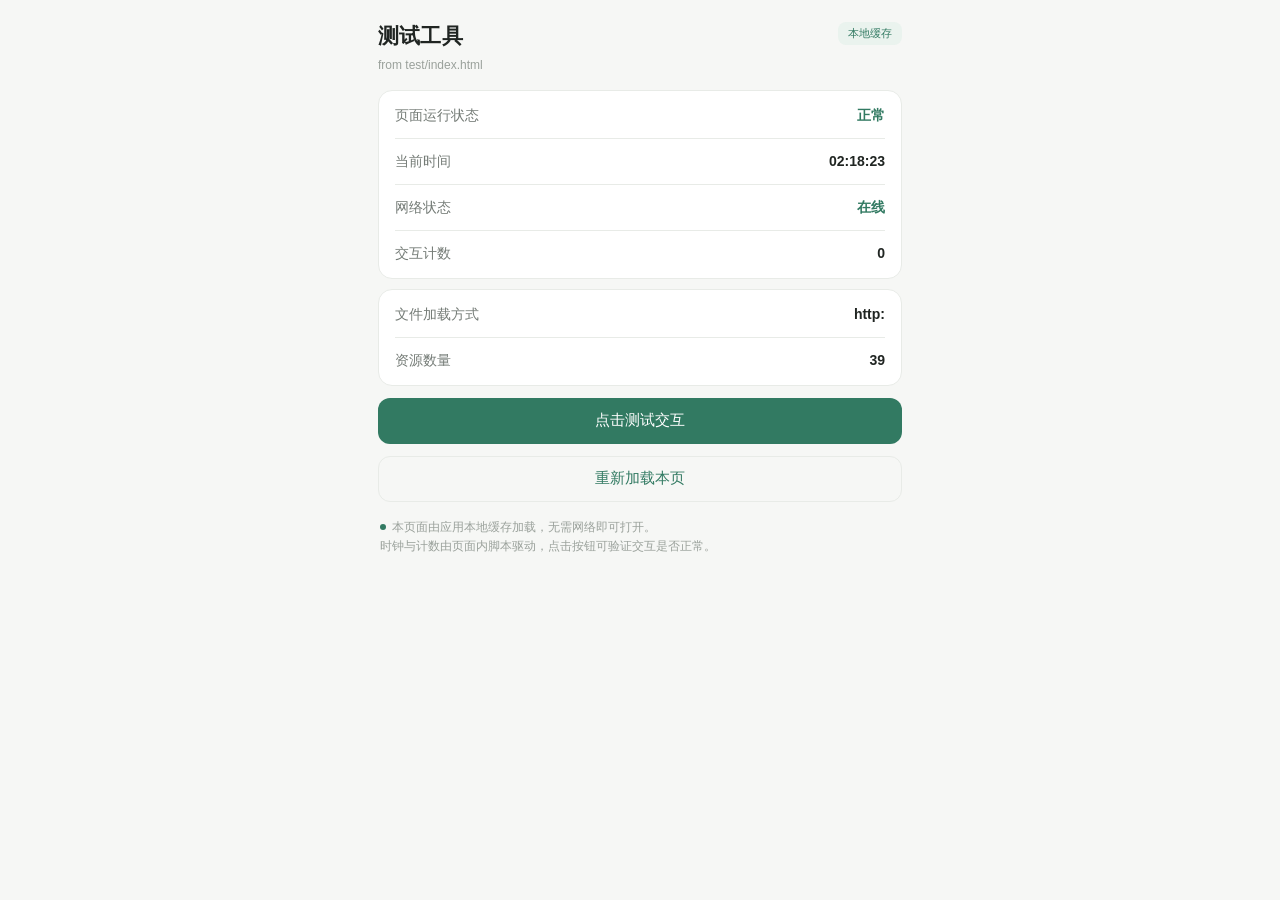
<file: test/index.html>
<!DOCTYPE html>
<html lang="zh-CN">

<head>
	<meta charset="UTF-8" />
	<meta name="viewport"
		content="width=device-width, initial-scale=1.0, maximum-scale=1.0, user-scalable=no, viewport-fit=cover" />
	<title>测试工具</title>
	<style>
		:root {
			--bg: #F6F7F5;
			--card: #FFFFFF;
			--text: #202522;
			--text-2: #747B76;
			--text-3: #9AA19B;
			--line: #E8EBE7;
			--accent: #327A62;
			--accent-bg: #EAF3EE;
			--error: #C74C4C;
		}

		* {
			box-sizing: border-box;
			-webkit-tap-highlight-color: transparent;
		}

		html,
		body {
			margin: 0;
			padding: 0;
			background: var(--bg);
			color: var(--text);
			font-family: -apple-system, BlinkMacSystemFont, "PingFang SC", "Helvetica Neue", "Microsoft YaHei", sans-serif;
			font-size: 15px;
			line-height: 1.5;
		}

		.page {
			max-width: 560px;
			margin: 0 auto;
			padding: 20px 18px calc(28px + env(safe-area-inset-bottom));
		}

		.head {
			display: flex;
			align-items: flex-start;
			justify-content: space-between;
			margin-bottom: 16px;
		}

		.head h1 {
			margin: 0;
			font-size: 21px;
			font-weight: 600;
			letter-spacing: 0.2px;
		}

		.head p {
			margin: 4px 0 0;
			font-size: 12px;
			color: var(--text-3);
		}

		.badge {
			flex: 0 0 auto;
			margin-top: 2px;
			padding: 3px 10px;
			border-radius: 8px;
			font-size: 11px;
			color: var(--accent);
			background: var(--accent-bg);
			white-space: nowrap;
		}

		.card {
			background: var(--card);
			border: 1px solid var(--line);
			border-radius: 14px;
			padding: 14px 16px;
			margin-bottom: 10px;
		}

		.row {
			display: flex;
			align-items: center;
			justify-content: space-between;
			gap: 12px;
		}

		.row + .row {
			margin-top: 12px;
			padding-top: 12px;
			border-top: 1px solid var(--line);
		}

		.label {
			font-size: 14px;
			color: var(--text-2);
		}

		.value {
			font-size: 14px;
			font-weight: 600;
			color: var(--text);
			font-variant-numeric: tabular-nums;
		}

		.value.ok {
			color: var(--accent);
		}

		.value.warn {
			color: var(--error);
		}

		.btn {
			display: block;
			width: 100%;
			height: 46px;
			margin-top: 12px;
			border: 0;
			border-radius: 12px;
			background: var(--accent);
			color: #fff;
			font-size: 15px;
			font-weight: 500;
			transition: background 0.15s ease, transform 0.1s ease;
		}

		.btn:active {
			background: #2B6B56;
			transform: scale(0.985);
		}

		.btn.ghost {
			background: transparent;
			color: var(--accent);
			border: 1px solid var(--line);
		}

		.btn.ghost:active {
			background: var(--accent-bg);
		}

		.note {
			margin: 16px 2px 0;
			font-size: 12px;
			color: var(--text-3);
			line-height: 1.6;
		}

		.dot {
			display: inline-block;
			width: 6px;
			height: 6px;
			border-radius: 50%;
			background: var(--accent);
			margin-right: 6px;
			vertical-align: 1px;
		}
	</style>
</head>

<body>
	<div class="page">
		<div class="head">
			<div>
				<h1>测试工具</h1>
				<p>from test/index.html</p>
			</div>
			<div class="badge">本地缓存</div>
		</div>

		<div class="card">
			<div class="row">
				<span class="label">页面运行状态</span>
				<span class="value ok">正常</span>
			</div>
			<div class="row">
				<span class="label">当前时间</span>
				<span class="value" id="clock">--:--:--</span>
			</div>
			<div class="row">
				<span class="label">网络状态</span>
				<span class="value" id="net">检测中</span>
			</div>
			<div class="row">
				<span class="label">交互计数</span>
				<span class="value" id="count">0</span>
			</div>
		</div>

		<div class="card">
			<div class="row">
				<span class="label">文件加载方式</span>
				<span class="value" id="protocol">—</span>
			</div>
			<div class="row">
				<span class="label">资源数量</span>
				<span class="value" id="res">0</span>
			</div>
		</div>

		<button class="btn" id="tapBtn">点击测试交互</button>
		<button class="btn ghost" id="reloadBtn">重新加载本页</button>

		<p class="note">
			<span class="dot"></span>本页面由应用本地缓存加载，无需网络即可打开。<br />
			时钟与计数由页面内脚本驱动，点击按钮可验证交互是否正常。
		</p>
	</div>

	<script>
		(function () {
			// 时钟:每秒更新,验证页面脚本正在运行
			function tick() {
				var d = new Date();
				var p = function (n) { return (n < 10 ? '0' : '') + n; };
				var el = document.getElementById('clock');
				if (el) el.textContent = p(d.getHours()) + ':' + p(d.getMinutes()) + ':' + p(d.getSeconds());
			}
			tick();
			setInterval(tick, 1000);

			// 网络状态:用于验证沙盒离线时页面仍可正常渲染
			function refreshNet() {
				var el = document.getElementById('net');
				if (!el) return;
				var online = navigator.onLine;
				el.textContent = online ? '在线' : '离线';
				el.className = 'value ' + (online ? 'ok' : 'warn');
			}
			refreshNet();
			window.addEventListener('online', refreshNet);
			window.addEventListener('offline', refreshNet);

			// 交互计数
			var count = 0;
			var countEl = document.getElementById('count');
			var tapBtn = document.getElementById('tapBtn');
			if (tapBtn) {
				tapBtn.addEventListener('click', function () {
					count += 1;
					if (countEl) countEl.textContent = String(count);
					try {
						if (navigator.vibrate) navigator.vibrate(10);
					} catch (e) { }
				});
			}

			// 加载方式与资源数量:file:// 说明是本地文件,便于确认离线加载生效
			try {
				var protoEl = document.getElementById('protocol');
				if (protoEl) protoEl.textContent = location.protocol || '—';

				var resEl = document.getElementById('res');
				if (resEl) resEl.textContent = String(document.querySelectorAll('*').length);
			} catch (e) { }

			var reloadBtn = document.getElementById('reloadBtn');
			if (reloadBtn) {
				reloadBtn.addEventListener('click', function () {
					location.reload();
				});
			}
		})();
	</script>
</body>

</html>
</file>
